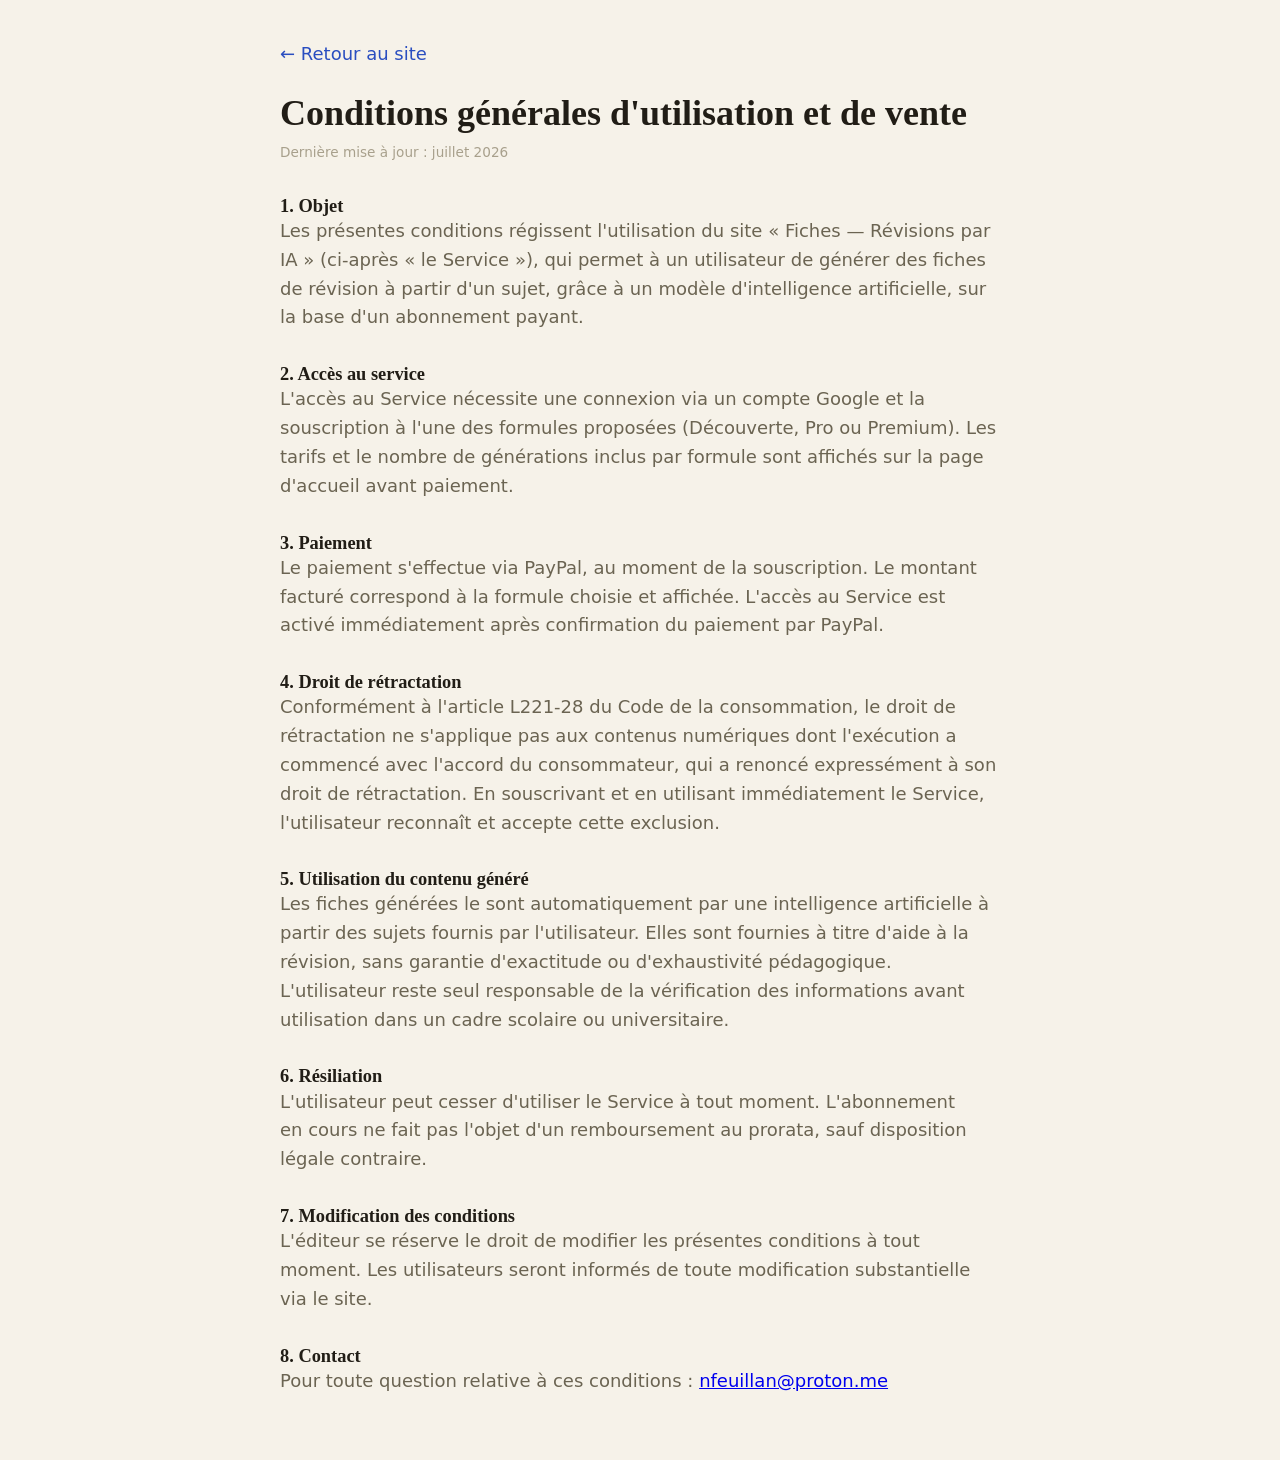
<file: static/cgu.html>
<!DOCTYPE html>
<html lang="fr" data-theme="light">
<head>
  <meta charset="UTF-8" />
  <meta name="viewport" content="width=device-width, initial-scale=1.0" />
  <title>CGU / CGV — Fiches</title>
  <link rel="stylesheet" href="styles.css" />
</head>
<body>
  <main class="legal-page">
    <a class="back-link" href="index.html">← Retour au site</a>
    <h1>Conditions générales d'utilisation et de vente</h1>
    <p class="legal-updated">Dernière mise à jour : juillet 2026</p>

    <h2>1. Objet</h2>
    <p>
      Les présentes conditions régissent l'utilisation du site « Fiches — Révisions par IA »
      (ci-après « le Service »), qui permet à un utilisateur de générer des fiches de révision à
      partir d'un sujet, grâce à un modèle d'intelligence artificielle, sur la base d'un abonnement
      payant.
    </p>

    <h2>2. Accès au service</h2>
    <p>
      L'accès au Service nécessite une connexion via un compte Google et la souscription à l'une
      des formules proposées (Découverte, Pro ou Premium). Les tarifs et le nombre de générations
      inclus par formule sont affichés sur la page d'accueil avant paiement.
    </p>

    <h2>3. Paiement</h2>
    <p>
      Le paiement s'effectue via PayPal, au moment de la souscription. Le montant facturé
      correspond à la formule choisie et affichée. L'accès au Service est activé immédiatement
      après confirmation du paiement par PayPal.
    </p>

    <h2>4. Droit de rétractation</h2>
    <p>
      Conformément à l'article L221-28 du Code de la consommation, le droit de rétractation ne
      s'applique pas aux contenus numériques dont l'exécution a commencé avec l'accord du
      consommateur, qui a renoncé expressément à son droit de rétractation. En souscrivant et en
      utilisant immédiatement le Service, l'utilisateur reconnaît et accepte cette exclusion.
    </p>

    <h2>5. Utilisation du contenu généré</h2>
    <p>
      Les fiches générées le sont automatiquement par une intelligence artificielle à partir des
      sujets fournis par l'utilisateur. Elles sont fournies à titre d'aide à la révision, sans
      garantie d'exactitude ou d'exhaustivité pédagogique. L'utilisateur reste seul responsable de
      la vérification des informations avant utilisation dans un cadre scolaire ou universitaire.
    </p>

    <h2>6. Résiliation</h2>
    <p>
      L'utilisateur peut cesser d'utiliser le Service à tout moment. L'abonnement en cours ne fait
      pas l'objet d'un remboursement au prorata, sauf disposition légale contraire.
    </p>

    <h2>7. Modification des conditions</h2>
    <p>
      L'éditeur se réserve le droit de modifier les présentes conditions à tout moment. Les
      utilisateurs seront informés de toute modification substantielle via le site.
    </p>

    <h2>8. Contact</h2>
    <p>
      Pour toute question relative à ces conditions :
      <a href="mailto:nfeuillan@proton.me">nfeuillan@proton.me</a>
    </p>
  </main>
</body>
</html>
</file>
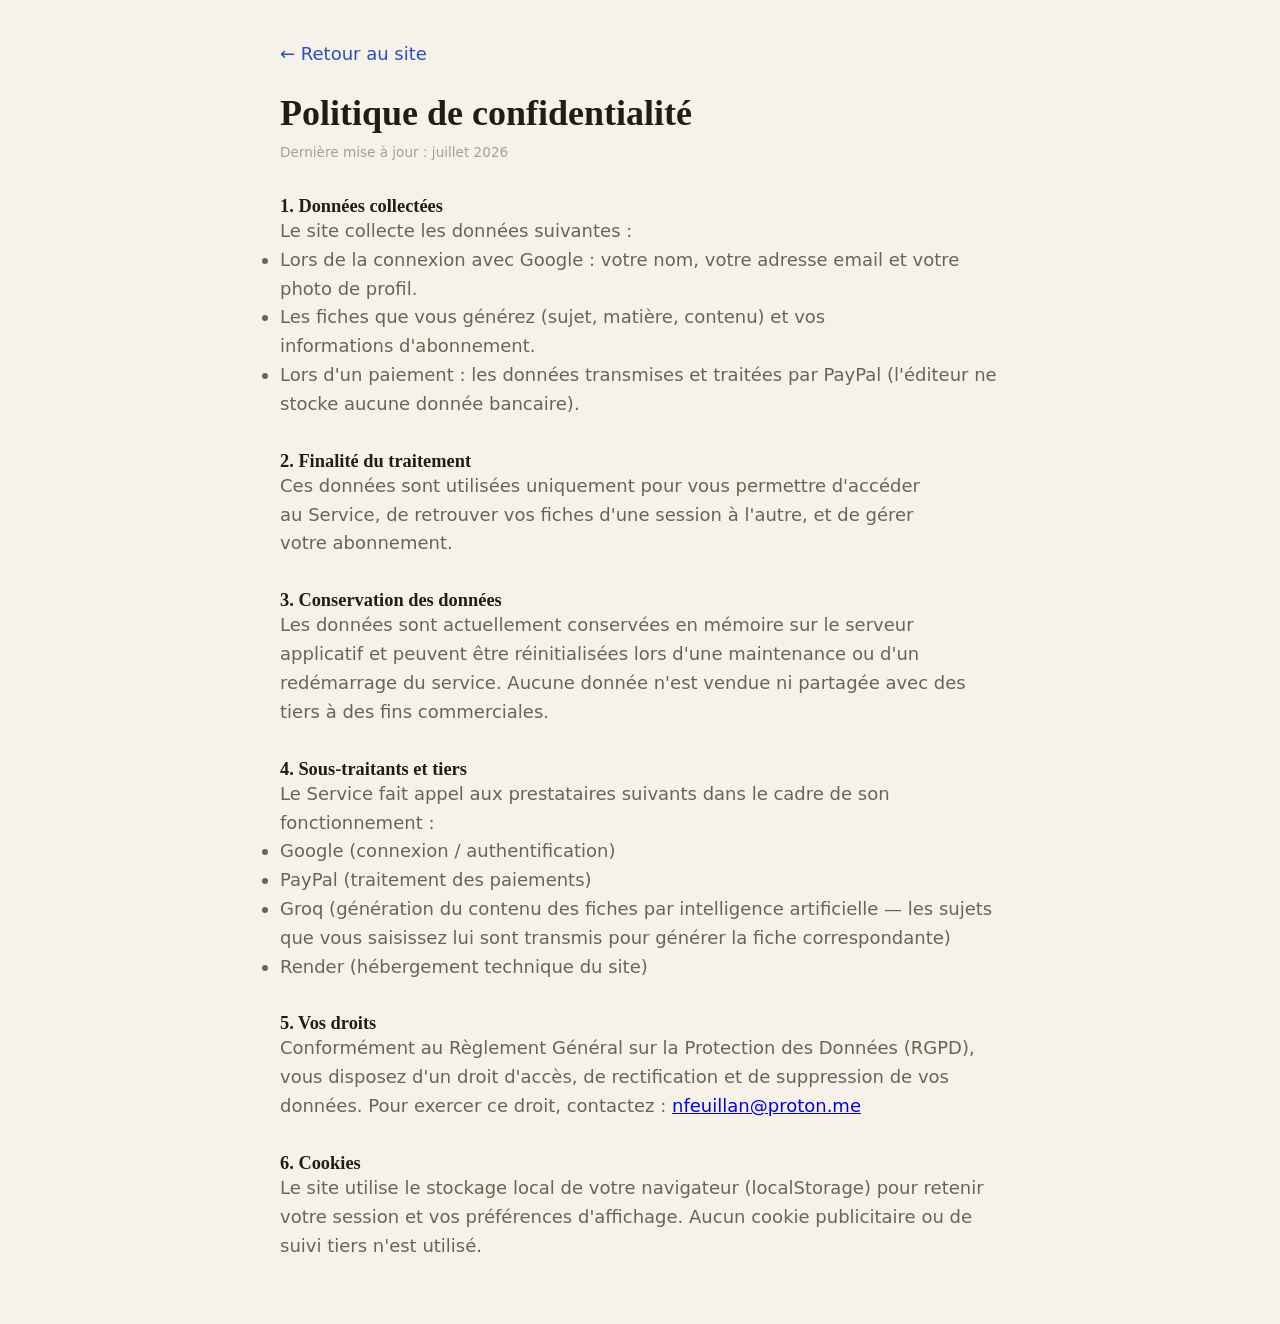
<file: static/confidentialite.html>
<!DOCTYPE html>
<html lang="fr" data-theme="light">
<head>
  <meta charset="UTF-8" />
  <meta name="viewport" content="width=device-width, initial-scale=1.0" />
  <title>Politique de confidentialité — Fiches</title>
  <link rel="stylesheet" href="styles.css" />
</head>
<body>
  <main class="legal-page">
    <a class="back-link" href="index.html">← Retour au site</a>
    <h1>Politique de confidentialité</h1>
    <p class="legal-updated">Dernière mise à jour : juillet 2026</p>

    <h2>1. Données collectées</h2>
    <p>Le site collecte les données suivantes :</p>
    <ul>
      <li>Lors de la connexion avec Google : votre nom, votre adresse email et votre photo de profil.</li>
      <li>Les fiches que vous générez (sujet, matière, contenu) et vos informations d'abonnement.</li>
      <li>Lors d'un paiement : les données transmises et traitées par PayPal (l'éditeur ne stocke
        aucune donnée bancaire).</li>
    </ul>

    <h2>2. Finalité du traitement</h2>
    <p>
      Ces données sont utilisées uniquement pour vous permettre d'accéder au Service, de retrouver
      vos fiches d'une session à l'autre, et de gérer votre abonnement.
    </p>

    <h2>3. Conservation des données</h2>
    <p>
      Les données sont actuellement conservées en mémoire sur le serveur applicatif et peuvent
      être réinitialisées lors d'une maintenance ou d'un redémarrage du service. Aucune donnée
      n'est vendue ni partagée avec des tiers à des fins commerciales.
    </p>

    <h2>4. Sous-traitants et tiers</h2>
    <p>
      Le Service fait appel aux prestataires suivants dans le cadre de son fonctionnement :
    </p>
    <ul>
      <li>Google (connexion / authentification)</li>
      <li>PayPal (traitement des paiements)</li>
      <li>Groq (génération du contenu des fiches par intelligence artificielle — les sujets que
        vous saisissez lui sont transmis pour générer la fiche correspondante)</li>
      <li>Render (hébergement technique du site)</li>
    </ul>

    <h2>5. Vos droits</h2>
    <p>
      Conformément au Règlement Général sur la Protection des Données (RGPD), vous disposez d'un
      droit d'accès, de rectification et de suppression de vos données. Pour exercer ce droit,
      contactez : <a href="mailto:nfeuillan@proton.me">nfeuillan@proton.me</a>
    </p>

    <h2>6. Cookies</h2>
    <p>
      Le site utilise le stockage local de votre navigateur (localStorage) pour retenir votre
      session et vos préférences d'affichage. Aucun cookie publicitaire ou de suivi tiers n'est
      utilisé.
    </p>
  </main>
</body>
</html>
</file>
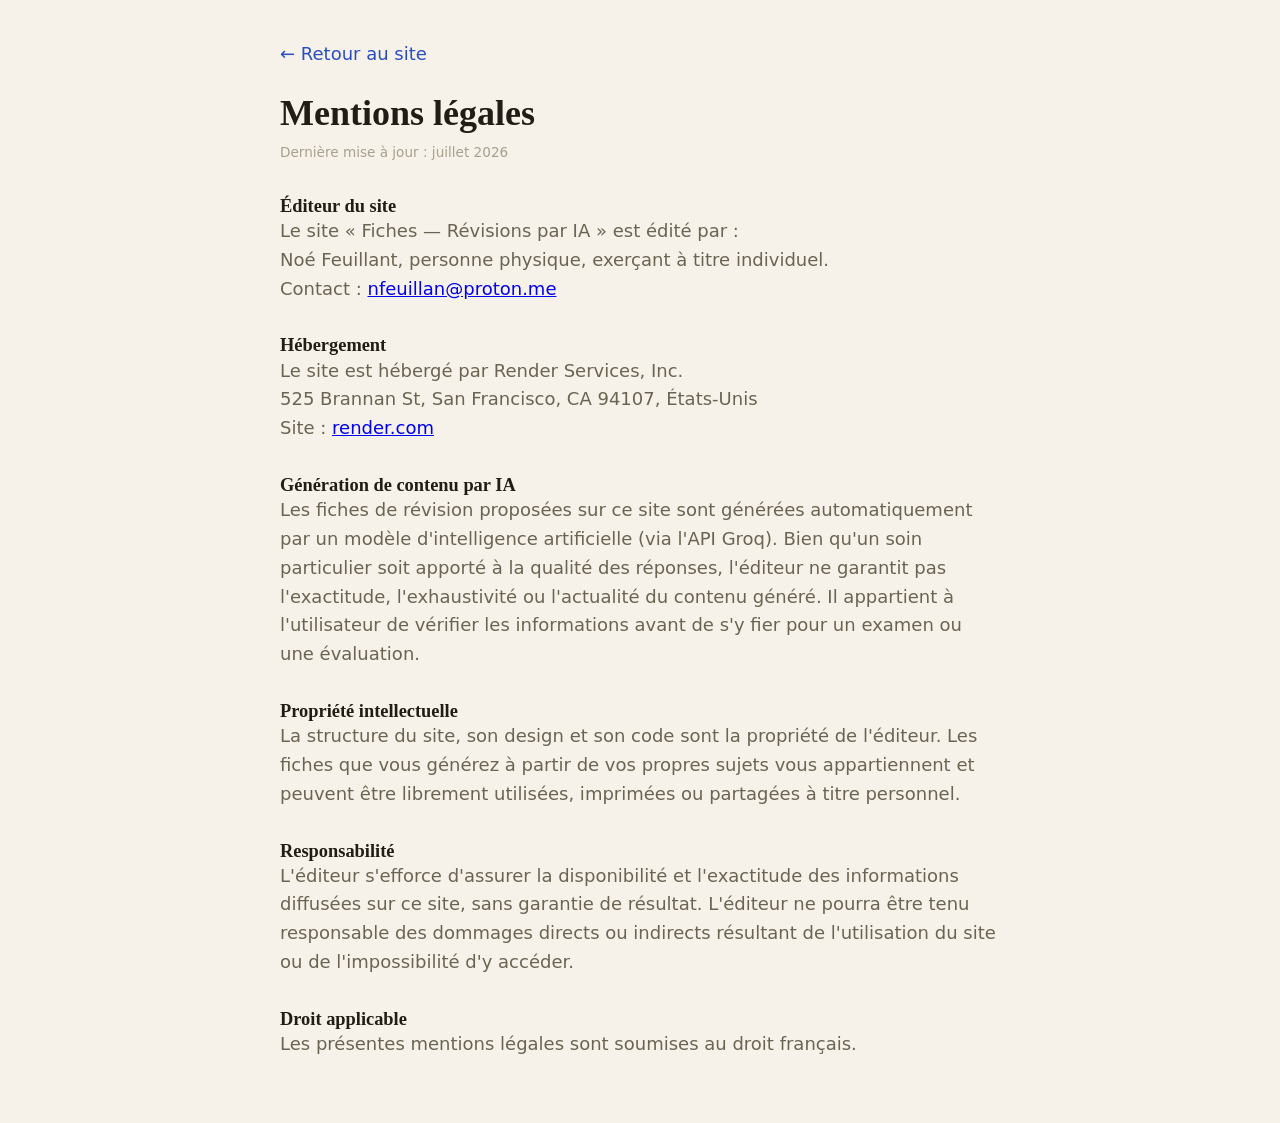
<file: static/mentions-legales.html>
<!DOCTYPE html>
<html lang="fr" data-theme="light">
<head>
  <meta charset="UTF-8" />
  <meta name="viewport" content="width=device-width, initial-scale=1.0" />
  <title>Mentions légales — Fiches</title>
  <link rel="stylesheet" href="styles.css" />
</head>
<body>
  <main class="legal-page">
    <a class="back-link" href="index.html">← Retour au site</a>
    <h1>Mentions légales</h1>
    <p class="legal-updated">Dernière mise à jour : juillet 2026</p>

    <h2>Éditeur du site</h2>
    <p>
      Le site « Fiches — Révisions par IA » est édité par :<br />
      Noé Feuillant, personne physique, exerçant à titre individuel.<br />
      Contact : <a href="mailto:nfeuillan@proton.me">nfeuillan@proton.me</a>
    </p>

    <h2>Hébergement</h2>
    <p>
      Le site est hébergé par Render Services, Inc.<br />
      525 Brannan St, San Francisco, CA 94107, États-Unis<br />
      Site : <a href="https://render.com" target="_blank" rel="noopener">render.com</a>
    </p>

    <h2>Génération de contenu par IA</h2>
    <p>
      Les fiches de révision proposées sur ce site sont générées automatiquement par un modèle
      d'intelligence artificielle (via l'API Groq). Bien qu'un soin particulier soit apporté à la
      qualité des réponses, l'éditeur ne garantit pas l'exactitude, l'exhaustivité ou l'actualité du
      contenu généré. Il appartient à l'utilisateur de vérifier les informations avant de s'y fier
      pour un examen ou une évaluation.
    </p>

    <h2>Propriété intellectuelle</h2>
    <p>
      La structure du site, son design et son code sont la propriété de l'éditeur. Les fiches que
      vous générez à partir de vos propres sujets vous appartiennent et peuvent être librement
      utilisées, imprimées ou partagées à titre personnel.
    </p>

    <h2>Responsabilité</h2>
    <p>
      L'éditeur s'efforce d'assurer la disponibilité et l'exactitude des informations diffusées sur
      ce site, sans garantie de résultat. L'éditeur ne pourra être tenu responsable des dommages
      directs ou indirects résultant de l'utilisation du site ou de l'impossibilité d'y accéder.
    </p>

    <h2>Droit applicable</h2>
    <p>Les présentes mentions légales sont soumises au droit français.</p>
  </main>
</body>
</html>
</file>
<file: static/styles.css>
/* ============================================================
   Fiches — Créateur de fiches de révision
   Palette: papier chaud + encre bleue + surligneur ambré
   ============================================================ */

:root,
[data-theme='light'] {
  /* Surfaces — warm paper */
  --color-bg: #f6f2e9;
  --color-surface: #fffdf7;
  --color-surface-2: #fbf7ee;
  --color-surface-offset: #efe9db;
  --color-surface-offset-2: #e7e0ce;
  --color-divider: #e2dccd;
  --color-border: #d8d0bd;

  /* Ink text */
  --color-text: #211d16;
  --color-text-muted: #6b6452;
  --color-text-faint: #a8a08c;

  /* Primary — academic ink blue */
  --color-primary: #2a4ec0;
  --color-primary-hover: #1f3da0;
  --color-primary-active: #18307e;
  --color-primary-highlight: #dde4fb;

  /* Highlight — amber marker */
  --color-highlight: #f7d046;
  --color-highlight-soft: #fbe9a0;
  --color-ink-on-highlight: #3a2f12;

  /* Accent for "réviser" CTA */
  --color-accent: #b4451f;
  --color-accent-hover: #963718;
  --color-accent-active: #7a2d13;

  /* Danger */
  --color-danger: #a12c2c;
  --color-danger-hover: #822222;

  --radius-sm: 0.375rem;
  --radius-md: 0.625rem;
  --radius-lg: 0.875rem;
  --radius-xl: 1.25rem;
  --radius-full: 9999px;

  --transition-interactive: 180ms cubic-bezier(0.16, 1, 0.3, 1);

  --shadow-sm: 0 1px 2px oklch(0.2 0.02 80 / 0.06);
  --shadow-md: 0 4px 14px oklch(0.2 0.02 80 / 0.09);
  --shadow-lg: 0 16px 40px oklch(0.2 0.02 80 / 0.14);

  --font-display: 'Boska', Georgia, 'Times New Roman', serif;
  --font-body: 'Work Sans', 'Helvetica Neue', system-ui, sans-serif;
}

[data-theme='dark'] {
  --color-bg: #16140f;
  --color-surface: #1d1b15;
  --color-surface-2: #211e17;
  --color-surface-offset: #1c1a14;
  --color-surface-offset-2: #26231b;
  --color-divider: #2c2820;
  --color-border: #3a3527;

  --color-text: #e8e2d2;
  --color-text-muted: #968d76;
  --color-text-faint: #5f5a4c;

  --color-primary: #7d99f0;
  --color-primary-hover: #5d7be8;
  --color-primary-active: #4866d6;
  --color-primary-highlight: #2a2f4a;

  --color-highlight: #d9b21f;
  --color-highlight-soft: #5a4a16;
  --color-ink-on-highlight: #f4ead0;

  --color-accent: #d9764a;
  --color-accent-hover: #e88a5e;
  --color-accent-active: #f0a07c;

  --color-danger: #d65656;
  --color-danger-hover: #e27070;

  --shadow-sm: 0 1px 2px oklch(0 0 0 / 0.2);
  --shadow-md: 0 4px 14px oklch(0 0 0 / 0.3);
  --shadow-lg: 0 16px 40px oklch(0 0 0 / 0.45);
}

/* ---- Type scale ---- */
:root {
  --text-xs: clamp(0.75rem, 0.7rem + 0.25vw, 0.875rem);
  --text-sm: clamp(0.875rem, 0.8rem + 0.35vw, 1rem);
  --text-base: clamp(1rem, 0.95rem + 0.25vw, 1.125rem);
  --text-lg: clamp(1.125rem, 1rem + 0.75vw, 1.5rem);
  --text-xl: clamp(1.5rem, 1.2rem + 1.25vw, 2.25rem);
  --text-2xl: clamp(2rem, 1.2rem + 2.5vw, 3rem);

  --space-1: 0.25rem; --space-2: 0.5rem; --space-3: 0.75rem;
  --space-4: 1rem; --space-5: 1.25rem; --space-6: 1.5rem;
  --space-8: 2rem; --space-10: 2.5rem; --space-12: 3rem;
  --space-16: 4rem;

  --content-default: 1120px;
}

/* ---- Base ---- */
*, *::before, *::after { box-sizing: border-box; margin: 0; padding: 0; }

html {
  -webkit-text-size-adjust: none;
  text-size-adjust: none;
  -webkit-font-smoothing: antialiased;
  -moz-osx-font-smoothing: grayscale;
  text-rendering: optimizeLegibility;
}

body {
  min-height: 100dvh;
  line-height: 1.6;
  font-family: var(--font-body);
  font-size: var(--text-base);
  color: var(--color-text);
  background-color: var(--color-bg);
}

h1, h2, h3, h4 { line-height: 1.15; text-wrap: balance; font-family: var(--font-display); }
p, li { text-wrap: pretty; }

button { cursor: pointer; background: none; border: none; }
input, textarea, select { font: inherit; color: inherit; }
::selection { background: var(--color-highlight-soft); color: var(--color-ink-on-highlight); }

:focus-visible { outline: 2px solid var(--color-primary); outline-offset: 3px; border-radius: var(--radius-sm); }

@media (prefers-reduced-motion: reduce) {
  *, *::before, *::after { animation-duration: 0.01ms !important; transition-duration: 0.01ms !important; }
}

a, button, input, textarea, select { transition: color var(--transition-interactive), background var(--transition-interactive), border-color var(--transition-interactive), box-shadow var(--transition-interactive); }

/* ============================================================
   Header
   ============================================================ */
.app-header {
  display: flex;
  align-items: center;
  justify-content: space-between;
  padding: var(--space-4) var(--space-6);
  border-bottom: 1px solid var(--color-divider);
  background: var(--color-surface);
  position: sticky;
  top: 0;
  z-index: 20;
}

.brand { display: flex; align-items: center; gap: var(--space-3); }
.brand-mark { flex-shrink: 0; }
.brand-name {
  font-family: var(--font-display);
  font-size: var(--text-xl);
  font-weight: 600;
  letter-spacing: -0.01em;
}

.header-actions { display: flex; align-items: center; gap: var(--space-2); }

/* ============================================================
   Buttons
   ============================================================ */
.btn {
  display: inline-flex;
  align-items: center;
  justify-content: center;
  gap: var(--space-2);
  padding: var(--space-2) var(--space-4);
  font-size: var(--text-sm);
  font-weight: 500;
  border-radius: var(--radius-md);
  border: 1px solid transparent;
  white-space: nowrap;
  min-height: 38px;
}
.btn svg { flex-shrink: 0; }

.btn-primary { background: var(--color-primary); color: #fff; }
.btn-primary:hover { background: var(--color-primary-hover); }
.btn-primary:active { background: var(--color-primary-active); }

.btn-accent { background: var(--color-accent); color: #fff; }
.btn-accent:hover { background: var(--color-accent-hover); }
.btn-accent:active { background: var(--color-accent-active); }

.btn-ghost { color: var(--color-text-muted); border-color: var(--color-border); background: var(--color-surface); }
.btn-ghost:hover { color: var(--color-text); background: var(--color-surface-offset); border-color: var(--color-border); }

.btn-danger-ghost { color: var(--color-text-muted); background: transparent; }
.btn-danger-ghost:hover { color: var(--color-danger); background: color-mix(in oklab, var(--color-danger) 10%, transparent); }

.btn-block { width: 100%; }
.btn-icon { padding: var(--space-2); min-height: 36px; min-width: 36px; }

/* ============================================================
   Layout
   ============================================================ */
.app-main {
  display: grid;
  grid-template-columns: 280px 1fr;
  min-height: calc(100dvh - 65px);
}

.sidebar {
  border-right: 1px solid var(--color-divider);
  background: var(--color-surface);
  padding: var(--space-5);
  display: flex;
  flex-direction: column;
  gap: var(--space-5);
}

.sidebar-section { display: flex; flex-direction: column; gap: var(--space-2); min-height: 0; }
.sidebar-label {
  font-size: var(--text-xs);
  text-transform: uppercase;
  letter-spacing: 0.08em;
  color: var(--color-text-faint);
  font-weight: 600;
  padding-left: var(--space-1);
}

.fiche-list { display: flex; flex-direction: column; gap: var(--space-1); overflow-y: auto; }
.fiche-item {
  display: flex;
  flex-direction: column;
  gap: 2px;
  padding: var(--space-2) var(--space-3);
  border-radius: var(--radius-md);
  cursor: pointer;
  border: 1px solid transparent;
}
.fiche-item:hover { background: var(--color-surface-offset); }
.fiche-item.active { background: var(--color-primary-highlight); border-color: color-mix(in oklab, var(--color-primary) 25%, transparent); }
.fiche-item.active .fiche-item-title { color: var(--color-primary); }
.fiche-item-title { font-size: var(--text-sm); font-weight: 500; color: var(--color-text); line-height: 1.3; }
.fiche-item-meta { font-size: var(--text-xs); color: var(--color-text-faint); }

.empty-state { font-size: var(--text-xs); color: var(--color-text-faint); padding: var(--space-2); font-style: italic; }

/* ============================================================
   Workspace
   ============================================================ */
.workspace { display: flex; flex-direction: column; min-width: 0; }

.toolbar {
  display: flex;
  align-items: center;
  justify-content: space-between;
  gap: var(--space-4);
  padding: var(--space-4) var(--space-6);
  border-bottom: 1px solid var(--color-divider);
  background: var(--color-surface);
  flex-wrap: wrap;
}
.meta-fields { display: flex; gap: var(--space-3); flex: 1; min-width: 240px; }
.fiche-title-input, .fiche-subject-input {
  background: transparent;
  border: none;
  border-bottom: 1.5px solid var(--color-border);
  padding: var(--space-2) 0;
  font-family: var(--font-display);
}
.fiche-title-input { flex: 2; font-size: var(--text-lg); font-weight: 600; color: var(--color-text); }
.fiche-title-input::placeholder { color: var(--color-text-faint); }
.fiche-subject-input { flex: 1; font-size: var(--text-sm); color: var(--color-text-muted); }
.fiche-title-input:focus, .fiche-subject-input:focus { outline: none; border-color: var(--color-primary); }

.toolbar-actions { display: flex; gap: var(--space-2); align-items: center; }

/* Split editor / preview */
.split {
  display: grid;
  grid-template-columns: 1fr 1fr;
  flex: 1;
  min-height: 0;
}
.editor-pane, .preview-pane { display: flex; flex-direction: column; min-width: 0; min-height: 0; }
.editor-pane { border-right: 1px solid var(--color-divider); }

.pane-header {
  display: flex;
  align-items: baseline;
  justify-content: space-between;
  gap: var(--space-3);
  padding: var(--space-3) var(--space-5);
  border-bottom: 1px solid var(--color-divider);
  background: var(--color-surface-2);
}
.pane-title { font-size: var(--text-xs); text-transform: uppercase; letter-spacing: 0.08em; font-weight: 600; color: var(--color-text-faint); }
.pane-hint { font-size: var(--text-xs); color: var(--color-text-faint); font-style: italic; }

.editor {
  flex: 1;
  resize: none;
  border: none;
  background: var(--color-surface);
  padding: var(--space-5);
  font-family: 'JetBrains Mono', ui-monospace, 'SF Mono', Menlo, monospace;
  font-size: var(--text-sm);
  line-height: 1.7;
  color: var(--color-text);
  min-height: 0;
}
.editor:focus { outline: none; }

.preview-pane { overflow-y: auto; padding: var(--space-6); background: var(--color-bg); }

/* ============================================================
   Fiche card (the rendered sheet)
   ============================================================ */
.fiche-card {
  background: var(--color-surface);
  border: 1px solid var(--color-border);
  border-radius: var(--radius-lg);
  box-shadow: var(--shadow-md);
  padding: var(--space-8) var(--space-8) var(--space-10);
  max-width: 720px;
  margin: 0 auto;
  position: relative;
}
.fiche-card::before {
  content: '';
  position: absolute;
  left: calc(var(--space-8) + 4px);
  top: var(--space-8);
  bottom: var(--space-10);
  width: 1px;
  background: color-mix(in oklab, var(--color-primary) 18%, transparent);
}

.fiche-head { margin-bottom: var(--space-6); padding-bottom: var(--space-4); border-bottom: 2px solid var(--color-divider); }
.fiche-subject-tag {
  display: inline-block;
  font-size: var(--text-xs);
  text-transform: uppercase;
  letter-spacing: 0.1em;
  font-weight: 600;
  color: var(--color-primary);
  background: var(--color-primary-highlight);
  padding: var(--space-1) var(--space-3);
  border-radius: var(--radius-full);
  margin-bottom: var(--space-3);
}
.fiche-title { font-size: var(--text-2xl); font-weight: 600; letter-spacing: -0.015em; }

.fiche-body h2 {
  font-size: var(--text-lg);
  font-weight: 600;
  margin-top: var(--space-6);
  margin-bottom: var(--space-2);
  color: var(--color-text);
  padding-left: var(--space-2);
  border-left: 3px solid var(--color-primary);
}
.fiche-body h3 { font-size: var(--text-base); font-weight: 600; margin-top: var(--space-4); margin-bottom: var(--space-2); color: var(--color-text-muted); }
.fiche-body p { margin-bottom: var(--space-3); }
.fiche-body ul { list-style: none; margin: var(--space-2) 0 var(--space-3); padding-left: var(--space-2); }
.fiche-body li { position: relative; padding-left: var(--space-5); margin-bottom: var(--space-1); }
.fiche-body li::before {
  content: '';
  position: absolute;
  left: var(--space-2);
  top: 0.55em;
  width: 8px;
  height: 8px;
  border-radius: 2px;
  background: var(--color-primary);
  transform: rotate(45deg);
  opacity: 0.85;
}
.fiche-body .definition { margin: var(--space-3) 0; padding: var(--space-2) var(--space-4); background: var(--color-surface-offset); border-radius: var(--radius-md); }
.fiche-body .definition dt { font-weight: 600; color: var(--color-text); font-family: var(--font-display); font-size: var(--text-base); }
.fiche-body .definition dd { color: var(--color-text-muted); margin-top: 2px; }

.fiche-body strong { font-weight: 700; }
.fiche-body mark { background: var(--color-highlight-soft); color: var(--color-ink-on-highlight); padding: 0 3px; border-radius: 2px; }
.fiche-body em { font-style: italic; }

.fiche-body .qa { margin: var(--space-3) 0; padding: var(--space-3) var(--space-4); background: color-mix(in oklab, var(--color-accent) 8%, transparent); border-left: 3px solid var(--color-accent); border-radius: var(--radius-sm); }
.fiche-body .qa .q { font-weight: 600; color: var(--color-accent); }
.fiche-body .qa .a { color: var(--color-text-muted); margin-top: var(--space-1); }

.preview-empty { color: var(--color-text-faint); font-style: italic; text-align: center; padding: var(--space-16) var(--space-4); }

/* ============================================================
   Modal (review mode)
   ============================================================ */
.modal { position: fixed; inset: 0; z-index: 100; display: none; align-items: center; justify-content: center; padding: var(--space-4); }
.modal.open { display: flex; }
.modal-backdrop { position: absolute; inset: 0; background: oklch(0.15 0.02 60 / 0.55); backdrop-filter: blur(4px); }

.modal-panel {
  position: relative;
  background: var(--color-surface);
  border: 1px solid var(--color-border);
  border-radius: var(--radius-xl);
  box-shadow: var(--shadow-lg);
  width: min(560px, 100%);
  max-height: 90dvh;
  display: flex;
  flex-direction: column;
  overflow: hidden;
}
.modal-head { display: flex; align-items: center; justify-content: space-between; padding: var(--space-4) var(--space-5); border-bottom: 1px solid var(--color-divider); }
.modal-title { font-size: var(--text-lg); font-weight: 600; }

.review-body { padding: var(--space-8) var(--space-6); flex: 1; overflow-y: auto; display: flex; align-items: center; justify-content: center; min-height: 240px; }

.flashcard {
  width: 100%;
  min-height: 220px;
  display: flex;
  flex-direction: column;
  align-items: center;
  justify-content: center;
  text-align: center;
  gap: var(--space-3);
  cursor: pointer;
  perspective: 1000px;
}
.flashcard-hint { font-size: var(--text-xs); color: var(--color-text-faint); text-transform: uppercase; letter-spacing: 0.08em; }
.flashcard-text { font-family: var(--font-display); font-size: var(--text-xl); font-weight: 500; line-height: 1.3; max-width: 36ch; }
.flashcard-text.answer { color: var(--color-primary); }
.flashcard-flip { font-size: var(--text-xs); color: var(--color-text-faint); }

.review-empty { color: var(--color-text-faint); font-style: italic; text-align: center; }

.modal-foot { display: flex; align-items: center; justify-content: space-between; padding: var(--space-4) var(--space-5); border-top: 1px solid var(--color-divider); gap: var(--space-3); }
.review-counter { font-size: var(--text-xs); color: var(--color-text-faint); }
.review-controls { display: flex; gap: var(--space-2); }

/* ============================================================
   Responsive
   ============================================================ */
@media (max-width: 900px) {
  .app-main { grid-template-columns: 1fr; }
  .sidebar { border-right: none; border-bottom: 1px solid var(--color-divider); max-height: 200px; }
  .split { grid-template-columns: 1fr; }
  .editor-pane { border-right: none; border-bottom: 1px solid var(--color-divider); }
  .editor { min-height: 280px; }
  .btn-label { display: none; }
  .meta-fields { width: 100%; }
}

@media print {
  .app-header, .sidebar, .toolbar, .editor-pane, .pane-header { display: none !important; }
  .app-main { display: block; }
  .split { display: block; }
  .preview-pane { padding: 0; background: #fff; overflow: visible; }
  .fiche-card { box-shadow: none; border: none; max-width: 100%; padding: 0; }
  .fiche-card::before { display: none; }
  body { background: #fff; }
  .fiche-body h2 { break-after: avoid; }
}

/* Mobile sidebar toggle affordance */
@media (max-width: 900px) {
  .fiche-list { max-height: 120px; }
}

/* ============================================================
   Paywall
   ============================================================ */
.paywall {
  min-height: 100dvh;
  display: flex;
  align-items: center;
  justify-content: center;
  padding: var(--space-12) var(--space-5);
  background:
    radial-gradient(120% 80% at 50% 0%, color-mix(in oklab, var(--color-primary) 7%, transparent), transparent 60%),
    var(--color-bg);
}
.paywall-inner { width: min(960px, 100%); text-align: center; }
.paywall-brand { display: inline-flex; align-items: center; gap: var(--space-3); margin-bottom: var(--space-8); }
.paywall-brand .brand-name { font-size: var(--text-xl); }

.paywall-title {
  font-size: clamp(2rem, 1rem + 4vw, 3.25rem);
  font-weight: 600;
  letter-spacing: -0.02em;
  line-height: 1.1;
  max-width: 18ch;
  margin: 0 auto var(--space-4);
}
.paywall-title .accent { color: var(--color-primary); }
.paywall-sub {
  color: var(--color-text-muted);
  font-size: var(--text-base);
  max-width: 56ch;
  margin: 0 auto var(--space-10);
}

.pricing {
  display: grid;
  grid-template-columns: repeat(3, 1fr);
  gap: var(--space-4);
  margin: 0 auto var(--space-6);
}
.plan-card {
  background: var(--color-surface);
  border: 1px solid var(--color-border);
  border-radius: var(--radius-lg);
  padding: var(--space-6);
  text-align: left;
  display: flex;
  flex-direction: column;
  gap: var(--space-3);
  position: relative;
}
.plan-card.featured {
  border-color: var(--color-primary);
  box-shadow: var(--shadow-md);
  transform: translateY(-4px);
}
.plan-card.featured::before {
  content: 'Populaire';
  position: absolute;
  top: -10px;
  right: var(--space-4);
  background: var(--color-primary);
  color: #fff;
  font-size: var(--text-xs);
  font-weight: 600;
  padding: 2px var(--space-2);
  border-radius: var(--radius-full);
}
.plan-name { font-family: var(--font-display); font-size: var(--text-lg); font-weight: 600; }
.plan-price { font-family: var(--font-display); font-size: var(--text-2xl); font-weight: 600; letter-spacing: -0.02em; }
.plan-price .period { font-size: var(--text-sm); font-family: var(--font-body); color: var(--color-text-muted); font-weight: 400; }
.plan-desc { font-size: var(--text-sm); color: var(--color-text-muted); flex: 1; }
.plan-cta { margin-top: var(--space-2); }

.paywall-note { font-size: var(--text-xs); color: var(--color-text-faint); }

/* ============================================================
   Generate bar
   ============================================================ */
.generate-bar {
  display: flex;
  align-items: center;
  gap: var(--space-3);
  padding: var(--space-4) var(--space-6);
  border-bottom: 1px solid var(--color-divider);
  background: var(--color-surface-2);
  flex-wrap: wrap;
}
.generate-fields { display: flex; gap: var(--space-2); flex: 1; min-width: 260px; flex-wrap: wrap; }
.gen-input {
  background: var(--color-surface);
  border: 1px solid var(--color-border);
  border-radius: var(--radius-md);
  padding: var(--space-2) var(--space-3);
  font-size: var(--text-sm);
  min-height: 40px;
}
.gen-input:focus { outline: none; border-color: var(--color-primary); box-shadow: 0 0 0 3px var(--color-primary-highlight); }
.gen-subject { flex: 2; min-width: 200px; }
.gen-matiere { flex: 1; min-width: 120px; }
.gen-niveau { flex: 0 0 auto; background: var(--color-surface); }

#btn-generate { min-height: 40px; }
#btn-generate.loading { pointer-events: none; opacity: 0.8; }
#btn-generate .spinner { width: 16px; height: 16px; border: 2px solid rgba(255,255,255,0.4); border-top-color: #fff; border-radius: 50%; animation: spin 0.7s linear infinite; }
@keyframes spin { to { transform: rotate(360deg); } }

.plan-badge {
  font-size: var(--text-xs);
  font-weight: 600;
  color: var(--color-primary);
  background: var(--color-primary-highlight);
  padding: 3px var(--space-3);
  border-radius: var(--radius-full);
  text-transform: capitalize;
}

@media (max-width: 900px) {
  .pricing { grid-template-columns: 1fr; }
  .plan-card.featured { transform: none; }
  .generate-fields { width: 100%; }
  #btn-generate { width: 100%; }
}

/* Loading overlay on preview while generating */
.preview-pane.generating .fiche-card { opacity: 0.4; }
.gen-loading {
  text-align: center;
  color: var(--color-text-muted);
  font-style: italic;
  padding: var(--space-16) var(--space-4);
}
.gen-loading .dots { display: inline-flex; gap: 4px; margin-left: 6px; }
.gen-loading .dots span { width: 6px; height: 6px; border-radius: 50%; background: var(--color-primary); animation: bounce 1.2s infinite; }
.gen-loading .dots span:nth-child(2){ animation-delay: 0.2s; }
.gen-loading .dots span:nth-child(3){ animation-delay: 0.4s; }
@keyframes bounce { 0%,60%,100%{ transform: translateY(0); opacity: 0.4;} 30%{ transform: translateY(-6px); opacity: 1;} }

/* ============================================================
   Connexion Google (barre flottante)
   ============================================================ */
.global-auth-bar {
  position: fixed;
  top: 16px;
  right: 16px;
  z-index: 1000;
  display: flex;
  align-items: center;
}

.user-menu {
  position: relative;
}

.user-avatar-btn {
  width: 36px;
  height: 36px;
  border-radius: var(--radius-full);
  border: 1px solid var(--color-border);
  padding: 0;
  overflow: hidden;
  cursor: pointer;
  background: var(--color-surface);
  box-shadow: var(--shadow-sm);
}

.user-avatar-btn img {
  width: 100%;
  height: 100%;
  object-fit: cover;
  display: block;
}

.user-dropdown {
  position: absolute;
  top: 44px;
  right: 0;
  min-width: 200px;
  background: var(--color-surface);
  border: 1px solid var(--color-border);
  border-radius: var(--radius-md);
  box-shadow: var(--shadow-lg);
  padding: 0.75rem;
  display: flex;
  flex-direction: column;
  gap: 0.35rem;
}

.user-dropdown-name {
  font-weight: 600;
  color: var(--color-text);
  margin: 0;
  font-size: 0.9rem;
}

.user-dropdown-email {
  color: var(--color-text-muted);
  margin: 0 0 0.4rem 0;
  font-size: 0.8rem;
  word-break: break-all;
}

.paypal-buttons-container {
  margin-top: 0.75rem;
  min-height: 40px;
}

/* Corrige un conflit de spécificité CSS : sans cette règle, [hidden] est
   neutralisé par des règles comme ".paywall { display: flex }" qui ont la
   même priorité mais s'appliquent après la feuille de style par défaut. */
.paywall[hidden],
.app[hidden] {
  display: none !important;
}

/* ============================================================
   Landing : comment ça marche + fonctionnalités
   ============================================================ */
.landing-how {
  display: grid;
  grid-template-columns: repeat(3, 1fr);
  gap: var(--space-5);
  text-align: left;
  margin: var(--space-8) 0;
}

.landing-step {
  background: var(--color-surface);
  border: 1px solid var(--color-border);
  border-radius: var(--radius-md);
  padding: var(--space-5);
}

.landing-step-num {
  display: inline-flex;
  align-items: center;
  justify-content: center;
  width: 28px;
  height: 28px;
  border-radius: var(--radius-full);
  background: var(--color-primary);
  color: var(--color-ink-on-primary, #fff);
  font-weight: 700;
  font-size: 0.85rem;
  margin-bottom: var(--space-2);
}

.landing-step h3 {
  font-family: var(--font-display);
  font-size: 1.05rem;
  margin: 0 0 var(--space-1) 0;
}

.landing-step p {
  color: var(--color-text-muted);
  font-size: 0.9rem;
  margin: 0;
}

.landing-features {
  display: flex;
  flex-wrap: wrap;
  justify-content: center;
  gap: var(--space-3) var(--space-6);
  margin: 0 0 var(--space-8) 0;
  color: var(--color-text-muted);
  font-size: 0.9rem;
}

@media (max-width: 760px) {
  .landing-how { grid-template-columns: 1fr; }
}

/* ============================================================
   Pied de page (mentions légales, CGU, confidentialité)
   ============================================================ */
.site-footer {
  padding: var(--space-6) var(--space-5);
  text-align: center;
  color: var(--color-text-faint);
  font-size: 0.8rem;
  border-top: 1px solid var(--color-border);
}

.footer-links {
  display: flex;
  justify-content: center;
  gap: var(--space-4);
  margin-top: var(--space-2);
  flex-wrap: wrap;
}

.footer-links a {
  color: var(--color-text-muted);
  text-decoration: none;
}

.footer-links a:hover {
  text-decoration: underline;
}

/* ============================================================
   Pages légales (mentions, CGU, confidentialité)
   ============================================================ */
.legal-page {
  max-width: 760px;
  margin: 0 auto;
  padding: var(--space-10) var(--space-5) var(--space-16);
  color: var(--color-text);
}

.legal-page h1 {
  font-family: var(--font-display);
  margin-bottom: var(--space-2);
}

.legal-page .legal-updated {
  color: var(--color-text-faint);
  font-size: 0.85rem;
  margin-bottom: var(--space-8);
}

.legal-page h2 {
  font-family: var(--font-display);
  font-size: 1.15rem;
  margin-top: var(--space-8);
}

.legal-page p, .legal-page li {
  color: var(--color-text-muted);
  line-height: 1.6;
}

.legal-page a.back-link {
  display: inline-block;
  margin-bottom: var(--space-6);
  color: var(--color-primary);
  text-decoration: none;
}
</file>
